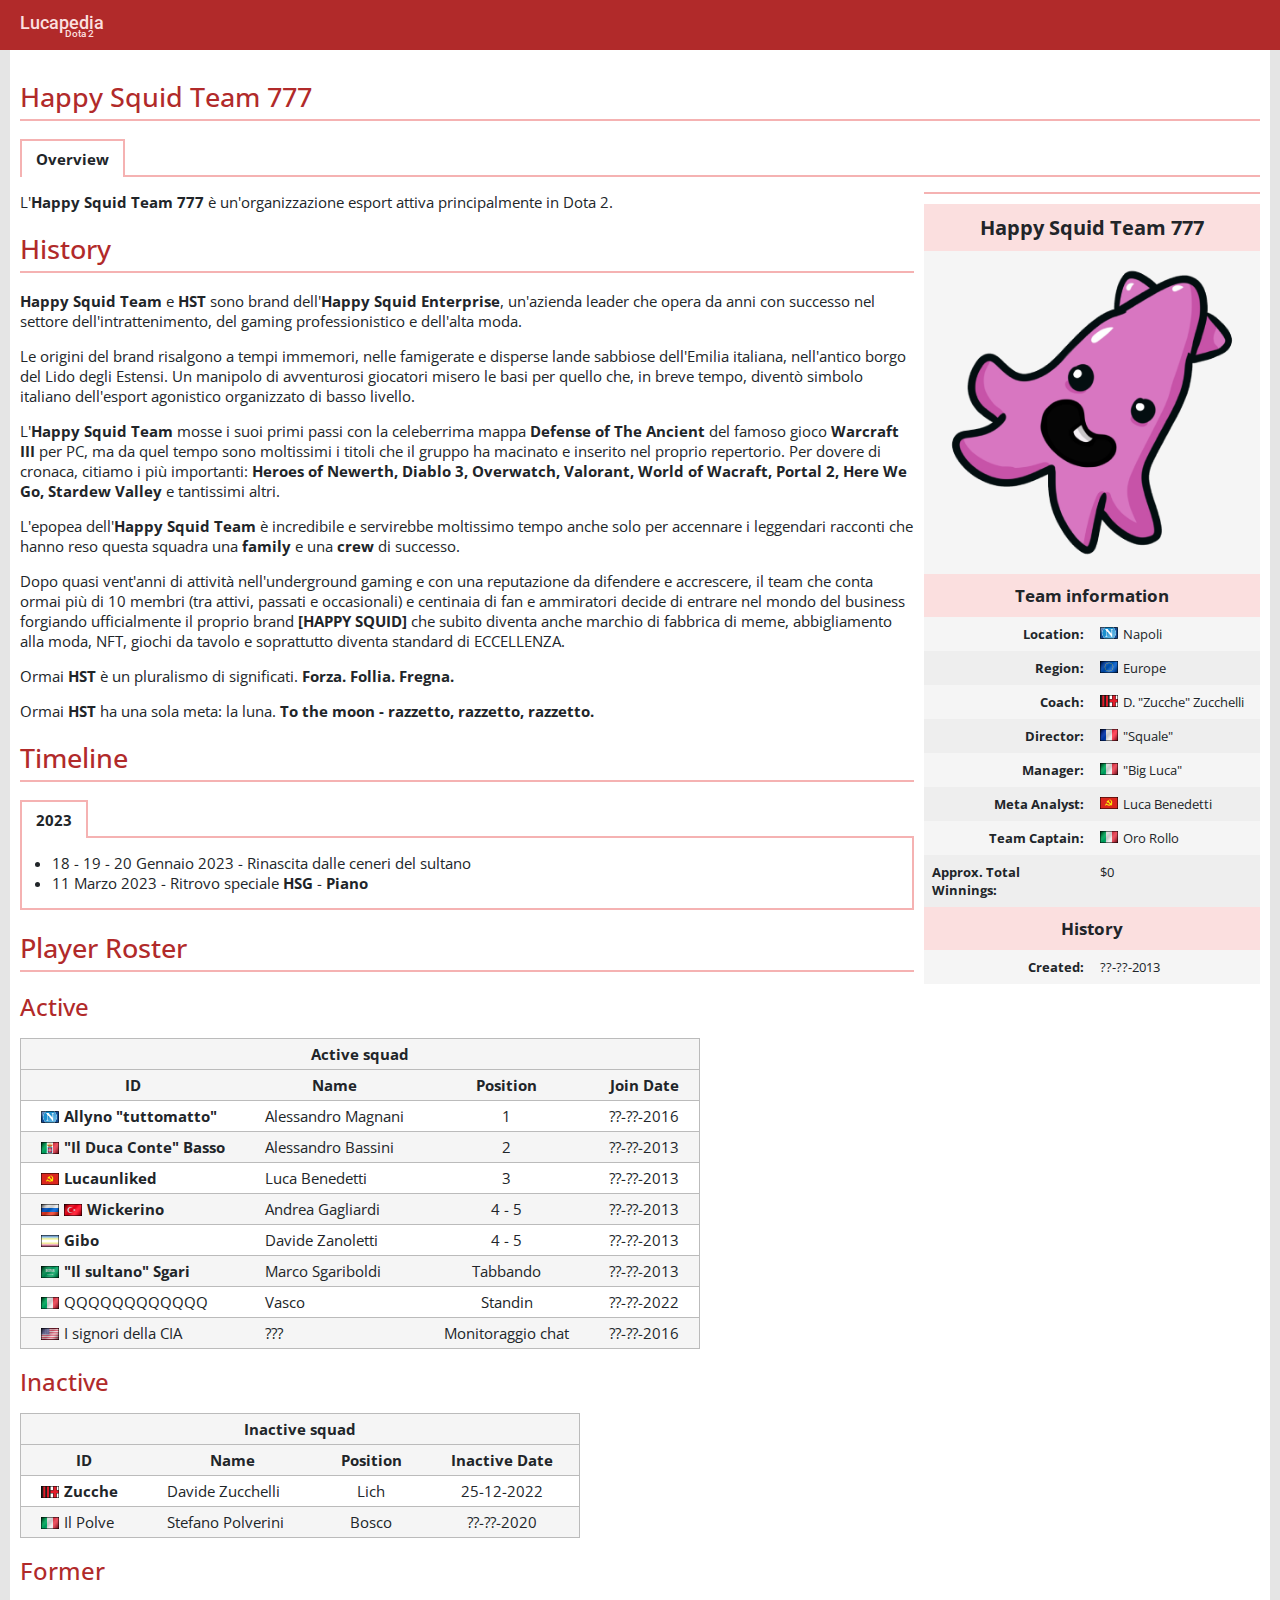
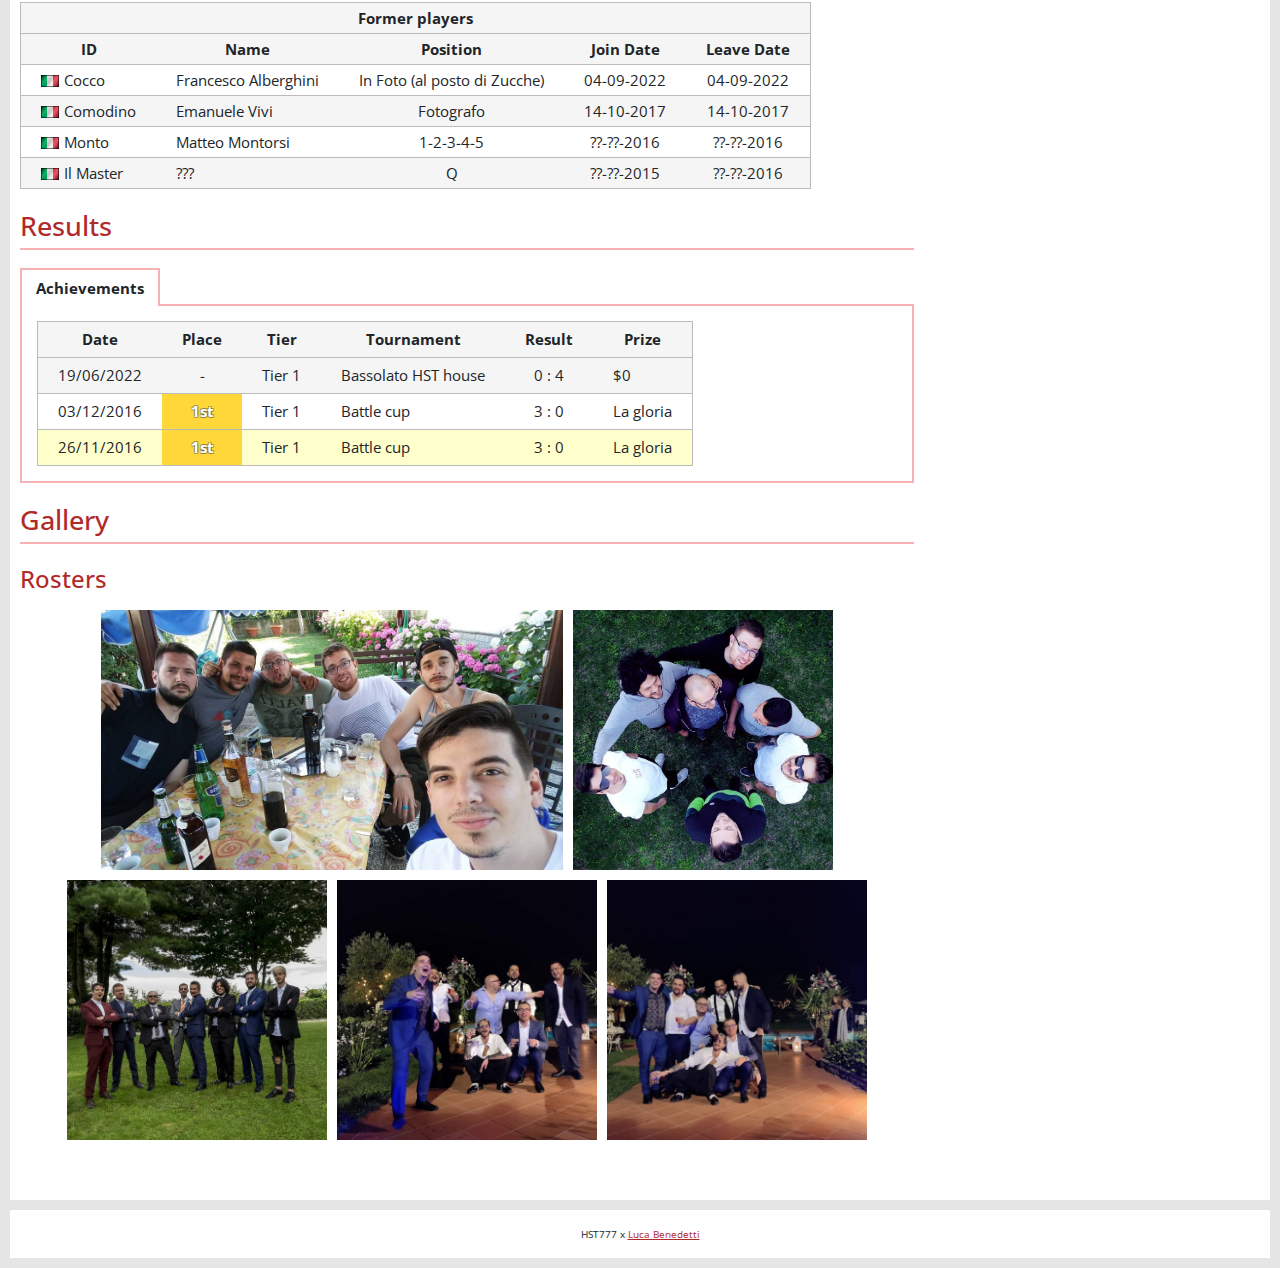
<file: index.html>
<!DOCTYPE html>
<html lang="en">
  <head>
    <meta charset="UTF-8" />
    <meta name="viewport" content="width=device-width, initial-scale=1.0" />
    <!--
      HST777 x Luca Benedetti
      https://linktr.ee/lucaunliked
    -->
    <title>HST777 - Dota 2 Wiki</title>
    <link rel="preconnect" href="https://fonts.googleapis.com" />
    <link rel="preconnect" href="https://fonts.gstatic.com" crossorigin />
    <link
      href="https://fonts.googleapis.com/css2?family=Open+Sans:ital,wght@0,500;1,700&family=Roboto:wght@500&display=swap"
      rel="stylesheet" />
    <link rel="apple-touch-icon" sizes="180x180" href="apple-touch-icon.png" />
    <link rel="icon" type="image/png" sizes="32x32" href="favicon-32x32.png" />
    <link rel="icon" type="image/png" sizes="16x16" href="favicon-16x16.png" />
    <link rel="manifest" href="site.webmanifest" />
    <link rel="mask-icon" href="safari-pinned-tab.svg" color="#efc6e5" />
    <meta name="msapplication-TileColor" content="#da532c" />
    <meta name="theme-color" content="#ffffff" />
    <link rel="stylesheet" href="css/style.css" />
    <script src="js/script.js"></script>
  </head>
  <body>
    <header>
      <span class="header-title"><a href="https://linktr.ee/lucaunliked">Lucapedia</a></span>
      <span class="header-subtitle">Dota 2</span>
    </header>
    <main>
      <nav class="navigation-column">
        <div class="nav-container">
          <div class="nav-title">CONTENTS</div>
          <div id="button-history" class="nav-button">History</div>
          <div id="button-timeline" class="nav-button">Timeline</div>
          <div id="button-player-roster" class="nav-button">Player roster</div>
          <div id="button-results" class="nav-button">Results</div>
          <div id="button-gallery" class="nav-button">Gallery</div>
        </div>
      </nav>
      <section class="main-content">
        <section>
          <h1>Happy Squid Team 777</h1>
          <nav class="tabs-section">
            <div class="tab"><b>Overview</b></div>
            <div class="tab-separator"></div>
          </nav>
        </section>
        <section class="splitted-body">
          <aside>
            <div class="tab-separator"></div>
            <section class="team-info">
              <h2>Happy Squid Team 777</h2>
              <img src="imgs/squid.png" alt="team logo: an happy pink squid" />
              <h3>Team information</h3>
              <div class="team-info-row">
                <div class="team-info-section section-left">Location:</div>
                <div class="team-info-section section-right"><img src="imgs/Np_hd.png" alt="Naples" />Napoli</div>
              </div>
              <div class="team-info-row dark">
                <div class="team-info-section section-left">Region:</div>
                <div class="team-info-section section-right"><img src="imgs/Eu_hd.png" alt="Europe" />Europe</div>
              </div>
              <div class="team-info-row">
                <div class="team-info-section section-left">Coach:</div>
                <div class="team-info-section section-right">
                  <img src="imgs/Mi_hd.png" alt="AC Milan" />D. "Zucche" Zucchelli
                </div>
              </div>
              <div class="team-info-row dark">
                <div class="team-info-section section-left">Director:</div>
                <div class="team-info-section section-right"><img src="imgs/Fr_hd.png" alt="France" />"Squale"</div>
              </div>
              <div class="team-info-row">
                <div class="team-info-section section-left">Manager:</div>
                <div class="team-info-section section-right"><img src="imgs/It_hd.png" alt="Italy" />"Big Luca"</div>
              </div>
              <div class="team-info-row dark">
                <div class="team-info-section section-left">Meta Analyst:</div>
                <div class="team-info-section section-right">
                  <img src="imgs/Cm_hd.png" alt="Italy" />Luca Benedetti
                </div>
              </div>
              <div class="team-info-row">
                <div class="team-info-section section-left">Team Captain:</div>
                <div class="team-info-section section-right"><img src="imgs/It_hd.png" alt="Italy" />Oro Rollo</div>
              </div>
              <div class="team-info-row dark">
                <div class="team-info-section section-left">Approx. Total Winnings:</div>
                <div class="team-info-section section-right">$0</div>
              </div>
              <h3>History</h3>
              <div class="team-info-row">
                <div class="team-info-section section-left">Created:</div>
                <div class="team-info-section section-right">??-??-2013</div>
              </div>
            </section>
          </aside>
          <section class="main-column">
            <span>L'<b>Happy Squid Team 777</b> è un'organizzazione esport attiva principalmente in Dota 2.</span>
            <h1 id="title-history">History</h1>
            <span>
              <p>
                <b>Happy Squid Team</b> e <b>HST</b> sono brand dell'<b>Happy Squid Enterprise</b>, un'azienda leader
                che opera da anni con successo nel settore dell'intrattenimento, del gaming professionistico e dell'alta
                moda.
              </p>
              <p>
                Le origini del brand risalgono a tempi immemori, nelle famigerate e disperse lande sabbiose dell'Emilia
                italiana, nell'antico borgo del Lido degli Estensi. Un manipolo di avventurosi giocatori misero le basi
                per quello che, in breve tempo, diventò simbolo italiano dell'esport agonistico organizzato di basso
                livello.
              </p>
              <p>
                L'<b>Happy Squid Team</b> mosse i suoi primi passi con la celeberrima mappa
                <b>Defense of The Ancient</b> del famoso gioco <b>Warcraft III</b> per PC, ma da quel tempo sono
                moltissimi i titoli che il gruppo ha macinato e inserito nel proprio repertorio. Per dovere di cronaca,
                citiamo i più importanti:
                <b>
                  Heroes of Newerth, Diablo 3, Overwatch, Valorant, World of Wacraft, Portal 2, Here We Go, Stardew
                  Valley
                </b>
                e tantissimi altri.
              </p>
              <p>
                L'epopea dell'<b>Happy Squid Team</b> è incredibile e servirebbe moltissimo tempo anche solo per
                accennare i leggendari racconti che hanno reso questa squadra una <b>family</b> e una <b>crew</b> di
                successo.
              </p>
              <p>
                Dopo quasi vent'anni di attività nell'underground gaming e con una reputazione da difendere e
                accrescere, il team che conta ormai più di 10 membri (tra attivi, passati e occasionali) e centinaia di
                fan e ammiratori decide di entrare nel mondo del business forgiando ufficialmente il proprio brand
                <b>[HAPPY SQUID]</b> che subito diventa anche marchio di fabbrica di meme, abbigliamento alla moda, NFT,
                giochi da tavolo e soprattutto diventa standard di ECCELLENZA.
              </p>
              <p>Ormai <b>HST</b> è un pluralismo di significati. <b>Forza. Follia. Fregna.</b></p>
              <p>Ormai <b>HST</b> ha una sola meta: la luna. <b>To the moon - razzetto, razzetto, razzetto.</b></p>
            </span>
            <h1 id="title-timeline">Timeline</h1>
            <nav class="tabs-section">
              <div class="tab"><b>2023</b></div>
              <div class="tab-separator"></div>
            </nav>
            <div class="tab-content timeline-content">
              <ul>
                <li>18 - 19 - 20 Gennaio 2023 - Rinascita dalle ceneri del sultano</li>
                <li>
                  11 Marzo 2023 - Ritrovo speciale <b><a class="hsg-link" href="p/hsg/index.html">HSG</a></b> -
                  <b><a class="hsg-link" href="p/hst-con/index.html">Piano</a></b>
                </li>
              </ul>
            </div>
            <h1 id="title-player-roster">Player Roster</h1>
            <h1 class="no-line">Active</h1>
            <table>
              <tr>
                <th class="table-title" colspan="10">Active squad</th>
              </tr>
              <tr>
                <th>ID</th>
                <th>Name</th>
                <th>Position</th>
                <th>Join Date</th>
              </tr>
              <tr>
                <td><img src="imgs/Np_hd.png" alt="Naples" /><b>Allyno "tuttomatto"</b></td>
                <td>Alessandro Magnani</td>
                <td class="table-align-center">1</td>
                <td class="table-align-center">??-??-2016</td>
              </tr>
              <tr>
                <td><img src="imgs/Sv_hd.png" alt="Savoia" /><b>"Il Duca Conte" Basso</b></td>
                <td>Alessandro Bassini</td>
                <td class="table-align-center">2</td>
                <td class="table-align-center">??-??-2013</td>
              </tr>
              <tr>
                <td><img src="imgs/Cm_hd.png" alt="Italy" /><b>Lucaunliked</b></td>
                <td>Luca Benedetti</td>
                <td class="table-align-center">3</td>
                <td class="table-align-center">??-??-2013</td>
              </tr>
              <tr>
                <td>
                  <img src="imgs/Ru_hd.png" alt="Russia" /><img src="imgs/Tr_hd.png" alt="Turkey" /><b>Wickerino</b>
                </td>
                <td>Andrea Gagliardi</td>
                <td class="table-align-center">4 - 5</td>
                <td class="table-align-center">??-??-2013</td>
              </tr>
              <tr>
                <td><img src="imgs/Pd_hd.png" alt="Gibo special flag" /><b>Gibo</b></td>
                <td>Davide Zanoletti</td>
                <td class="table-align-center">4 - 5</td>
                <td class="table-align-center">??-??-2013</td>
              </tr>
              <tr>
                <td><img src="imgs/Sa_hd.png" alt="Saudi Arabia" /><b>"Il sultano" Sgari</b></td>
                <td>Marco Sgariboldi</td>
                <td class="table-align-center">Tabbando</td>
                <td class="table-align-center">??-??-2013</td>
              </tr>
              <tr>
                <td><img src="imgs/It_hd.png" alt="Italy" />QQQQQQQQQQQQ</td>
                <td>Vasco</td>
                <td class="table-align-center">Standin</td>
                <td class="table-align-center">??-??-2022</td>
              </tr>
              <tr>
                <td><img src="imgs/Us_hd.png" alt="USA" />I signori della CIA</td>
                <td>???</td>
                <td class="table-align-center">Monitoraggio chat</td>
                <td class="table-align-center">??-??-2016</td>
              </tr>
            </table>
            <h1 class="no-line">Inactive</h1>
            <table>
              <tr>
                <th class="table-title" colspan="10">Inactive squad</th>
              </tr>
              <tr>
                <th>ID</th>
                <th>Name</th>
                <th>Position</th>
                <th>Inactive Date</th>
              </tr>
              <tr>
                <td><img src="imgs/Mi_hd.png" alt="ACMilan" /><b>Zucche</b></td>
                <td>Davide Zucchelli</td>
                <td class="table-align-center">Lich</td>
                <td class="table-align-center">25-12-2022</td>
              </tr>
              <tr>
                <td><img src="imgs/It_hd.png" alt="Italy" />Il Polve</td>
                <td>Stefano Polverini</td>
                <td class="table-align-center">Bosco</td>
                <td class="table-align-center">??-??-2020</td>
              </tr>
            </table>
            <h1 class="no-line">Former</h1>
            <table>
              <tr>
                <th class="table-title" colspan="10">Former players</th>
              </tr>
              <tr>
                <th>ID</th>
                <th>Name</th>
                <th>Position</th>
                <th>Join Date</th>
                <th>Leave Date</th>
              </tr>
              <tr>
                <td><img src="imgs/It_hd.png" alt="Italy" />Cocco</td>
                <td>Francesco Alberghini</td>
                <td class="table-align-center">In Foto (al posto di Zucche)</td>
                <td class="table-align-center">04-09-2022</td>
                <td class="table-align-center">04-09-2022</td>
              </tr>
              <tr>
                <td><img src="imgs/It_hd.png" alt="Italy" />Comodino</td>
                <td>Emanuele Vivi</td>
                <td class="table-align-center">Fotografo</td>
                <td class="table-align-center">14-10-2017</td>
                <td class="table-align-center">14-10-2017</td>
              </tr>
              <tr>
                <td><img src="imgs/It_hd.png" alt="Italy" />Monto</td>
                <td>Matteo Montorsi</td>
                <td class="table-align-center">1-2-3-4-5</td>
                <td class="table-align-center">??-??-2016</td>
                <td class="table-align-center">??-??-2016</td>
              </tr>
              <tr>
                <td><img src="imgs/It_hd.png" alt="Italy" />Il Master</td>
                <td>???</td>
                <td class="table-align-center">Q</td>
                <td class="table-align-center">??-??-2015</td>
                <td class="table-align-center">??-??-2016</td>
              </tr>
            </table>
            <h1 id="title-results">Results</h1>
            <nav class="tabs-section">
              <div class="tab"><b>Achievements</b></div>
              <div class="tab-separator"></div>
            </nav>
            <div class="tab-content">
              <table>
                <tr>
                  <th>Date</th>
                  <th>Place</th>
                  <th>Tier</th>
                  <th>Tournament</th>
                  <th>Result</th>
                  <th>Prize</th>
                </tr>
                <tr>
                  <td class="table-align-center">19/06/2022</td>
                  <td class="table-align-center">-</td>
                  <td class="table-align-center">Tier 1</td>
                  <td>Bassolato HST house</td>
                  <td class="table-align-center">0 : 4</td>
                  <td>$0</td>
                </tr>
                <tr class="tr-wins">
                  <td class="table-align-center">03/12/2016</td>
                  <td class="table-align-center first-place">1st</td>
                  <td class="table-align-center">Tier 1</td>
                  <td>Battle cup</td>
                  <td class="table-align-center">3 : 0</td>
                  <td>La gloria</td>
                </tr>
                <tr class="tr-wins">
                  <td class="table-align-center">26/11/2016</td>
                  <td class="table-align-center first-place">1st</td>
                  <td class="table-align-center">Tier 1</td>
                  <td>Battle cup</td>
                  <td class="table-align-center">3 : 0</td>
                  <td>La gloria</td>
                </tr>
              </table>
            </div>
            <h1 id="title-gallery">Gallery</h1>
            <h1 class="no-line">Rosters</h1>
            <div class="pics-container">
              <div class="img-container">
                <img src="pics/1.jpg" alt="an happy squid team photo" />
                <div class="img-hover-text">Cadiroggio</div>
              </div>
              <div class="img-container">
                <img src="pics/2.jpg" alt="an happy squid team photo" />
                <div class="img-hover-text">Il drone di comodino</div>
              </div>
              <div class="img-container">
                <img src="pics/3.jpg" alt="an happy squid team photo" />
                <div class="img-hover-text">Sgarimonio</div>
              </div>
              <div class="img-container">
                <img src="pics/4a.jpg" alt="an happy squid team photo" />
                <div class="img-hover-text">Cocco standin</div>
              </div>
              <div class="img-container">
                <img src="pics/4b.jpg" alt="an happy squid team photo" />
                <div class="img-hover-text">Bassimonio</div>
              </div>
            </div>
          </section>
        </section>
      </section>
    </main>
    <footer>HST777 x&nbsp;<a href="https://linktr.ee/lucaunliked">Luca Benedetti</a></footer>
  </body>
</html>
</file>
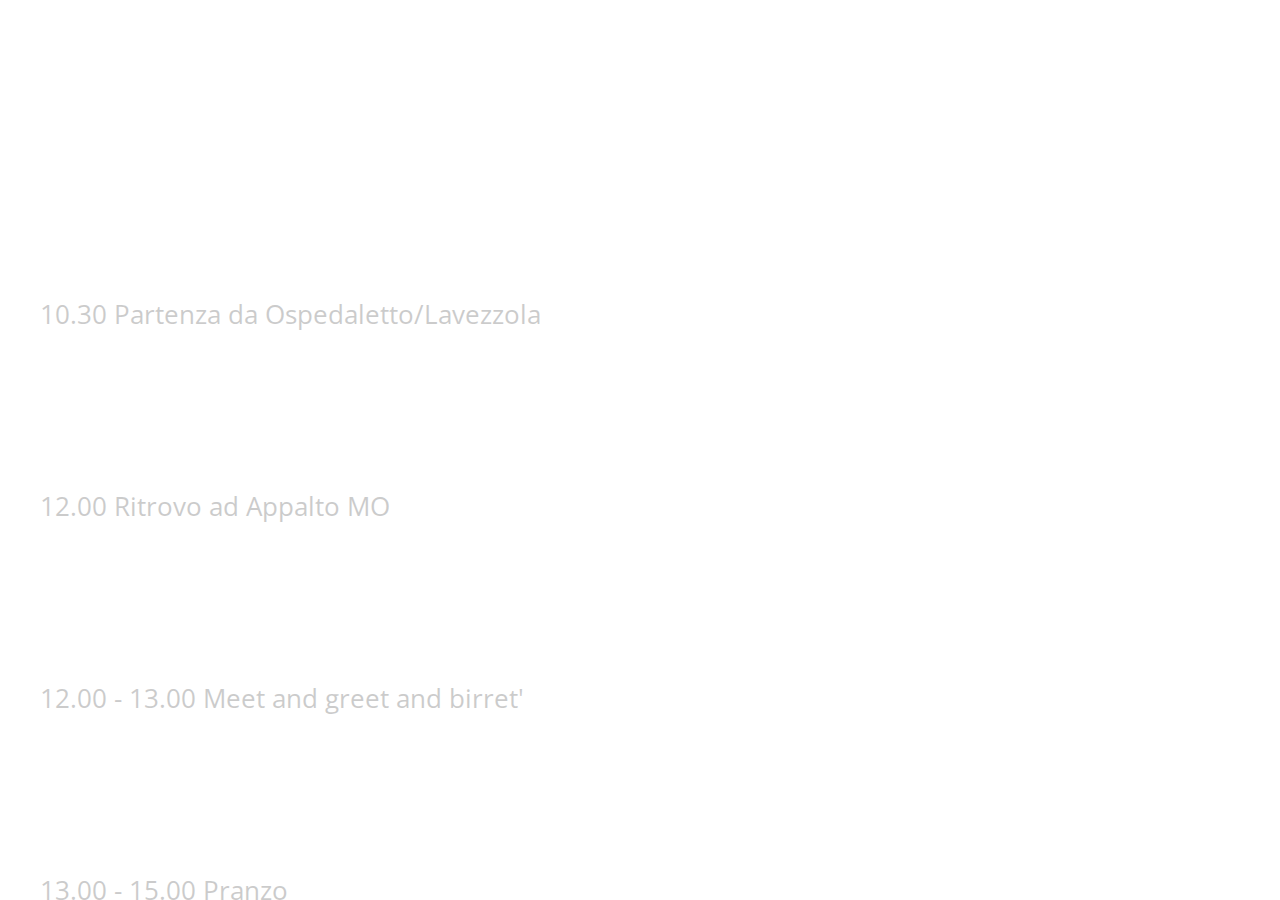
<file: p/hst-con/index.html>
<!DOCTYPE html>
<html lang="en">
  <head>
    <meta charset="UTF-8" />
    <meta name="viewport" content="width=device-width, initial-scale=1.0" />
    <title>Ritrovo HST</title>
    <link rel="stylesheet" href="style.css" />
    <script src="script.js"></script>
    <link rel="preconnect" href="https://fonts.googleapis.com" />
    <link rel="preconnect" href="https://fonts.gstatic.com" crossorigin />
    <link href="https://fonts.googleapis.com/css2?family=Open+Sans&display=swap" rel="stylesheet" />
  </head>
  <body>
    <div class="main">
      <ul id="list">
        <li class="active">10.30 Partenza da Ospedaletto/Lavezzola <span class="emoji">🚗</span></li>
        <li>12.00 Ritrovo ad Appalto MO <span class="emoji">🏁</span></li>
        <li>12.00 - 13.00 Meet and greet and birret' <span class="emoji">👋🍻</span></li>
        <li>13.00 - 15.00 Pranzo <span class="emoji">🥪</span></li>
        <li>15.00 - 15.30 Caffè and ammazzacaffè <span class="emoji">☕</span></li>
        <li>15.30 - 16.00 ??? <span class="emoji">🦑</span></li>
        <li class="last-li">16.00 Attività ludiche <span class="emoji">🎲🎮🍑🍆</span></li>
        <li class="hidden">hidden</li>
        <li class="hidden">hidden</li>
      </ul>
    </div>
  </body>
</html>
</file>
<file: css/style.css>
/*
  HST777 x Luca Benedetti
  https://linktr.ee/lucaunliked
*/
body {
  margin: 0;
  font-size: 15px;
  font-family: 'Open Sans', sans-serif;
  color: #212529;
}

b,
.bold {
  font-weight: bold;
}

header {
  height: 50px;
  position: sticky;
  top: 0;
  display: flex;
  flex-direction: column;
  place-content: center;
  padding-left: 20px;
  background-color: #b12a2a;
  font-family: 'Roboto', sans-serif;
  font-weight: 500;
  color: #fbdfdf;
  z-index: 10;
}

header a {
  text-decoration: none;
  color: inherit;
}

.header-title {
  font-size: 18px;
}

.header-title:hover {
  color: rgba(251, 223, 223, 0.75);
}

.header-subtitle {
  margin-top: -5px;
  margin-left: 45px;
  font-size: 10px;
}

h1 {
  width: 100%;
  padding-bottom: 4px;
  border-bottom: 2px solid #f5b2b2;
  font-family: 'Open Sans', sans-serif;
  color: #b12a2a;
  font-size: 27px;
  font-weight: 500;
}

h1.no-line {
  font-size: 24px;
  border: none;
  padding: 0;
  margin-bottom: 15px;
}

.tabs-section {
  width: 100%;
  max-width: 100%;
  margin-bottom: 15px;
  display: flex;
}

.tab-separator {
  width: 100%;
  border-bottom: 2px solid #f5b2b2;
}

.tab {
  display: flex;
  place-content: center;
  align-items: center;
  border: 2px solid #f5b2b2;
  border-bottom: none;
  padding: 8px 14px;
}

.splitted-body {
  display: flex;
  flex-direction: row-reverse;
}

main {
  display: flex;
}

.main-content {
  flex: 1 0 0%;
  padding: 10px;
  border-right: 10px solid #e5e5e5;
  border-bottom: 10px solid #e5e5e5;
}

section.main-column {
  flex-grow: 1;
}

aside {
  flex: 1 0 auto;
  min-width: 336px;
  max-width: 336px;
  margin-left: 10px;
}

aside .tab-separator {
  margin-bottom: 10px;
}

.team-info {
  display: flex;
  flex-direction: column;
  place-content: center;
  align-items: center;
  background-color: #f5f5f5;
}

h2 {
  width: 100%;
  padding: 10px 0 10px 0;
  margin: 0;
  display: flex;
  place-content: center;
  align-items: center;
  background-color: #fbdfdf;
  font-weight: 700;
  font-size: 20px;
}

h3 {
  width: 100%;
  padding: 10px 0 10px 0;
  margin: 0;
  display: flex;
  place-content: center;
  align-items: center;
  background-color: #fbdfdf;
  font-weight: 700;
  font-size: 17px;
}

.team-info > img {
  max-width: 90%;
  max-height: 90%;
  margin-top: 10px;
  margin-bottom: 10px;
}

.team-info-row {
  width: 100%;
  display: flex;
  font-size: 13px;
}

.team-info-row.dark {
  background-color: #eeeeee;
}

.team-info-section {
  width: 50%;
  padding: 8px;
  display: flex;
}

.section-left {
  display: flex;
  place-content: flex-end;
  font-weight: 700;
}

.section-right img {
  width: 18px;
  height: 12px;
  margin-top: 2px;
  margin-right: 5px;
}

.tab-content {
  margin-top: -15px;
  border-right: 2px solid #f5b2b2;
  border-bottom: 2px solid #f5b2b2;
  border-left: 2px solid #f5b2b2;
  padding: 15px;
}

.tab-content > ul {
  margin: 0;
  padding-left: 15px;
}

.timeline-content a.hsg-link {
  color: #212529;
  text-decoration: none;
}

table {
  min-width: 560px;
  border: 1px solid #bbbbbb;
  border-collapse: collapse;
  background-color: #f5f5f5;
}

table tr {
  border-bottom: 1px solid #bbbbbb;
}

table tr:last-child {
  border: none;
}

table th,
table td {
  padding: 5px 20px 5px 20px;
}

.table-align-center {
  text-align: center;
}

table tr:nth-child(2n + 3) {
  background-color: #ffffff;
}

.tr-wins {
  background-color: #ffffcc;
}

table img {
  width: 18px;
  height: 12px;
  vertical-align: -1px;
  margin-right: 5px;
}

.tab-content table tr {
  height: 36px;
}

.tab-content table .first-place {
  background-color: #ffd739;
  text-shadow: 1px 1px rgb(64 64 64 / 40%), 1px -1px rgb(64 64 64 / 40%), -1px -1px rgb(64 64 64 / 40%),
    -1px 1px rgb(64 64 64 / 40%);
  font-weight: bold;
  color: white;
  padding-left: 20px;
}

.pics-container {
  display: flex;
  place-content: center;
  flex-wrap: wrap;
  gap: 10px;
  margin-bottom: 50px;
}

.pics-container > .img-container {
  width: auto;
  height: 260px;
  position: relative;
}

.pics-container > .img-container > img {
  max-height: 100%;
}

.pics-container .img-hover-text {
  width: 100%;
  height: 50px;
  position: absolute;
  background-color: #ffffff;
  opacity: 0.8;
  place-content: center;
  align-items: center;
  left: 0;
  bottom: 0;
  display: none;
}

.pics-container > .img-container:hover > .img-hover-text {
  display: flex;
}

footer {
  height: 48px;
  display: flex;
  place-content: center;
  align-items: center;
  flex: 1 0 100%;
  font-size: 10px;
  border-right: 10px solid #e5e5e5;
  border-bottom: 10px solid #e5e5e5;
  border-left: 10px solid #e5e5e5;
}

footer a {
  color: #b12a2a;
}

.navigation-column {
  min-width: 280px;
  max-width: 280px;
  flex: 1 0 auto;
  background-color: #f9f9f9;
  padding: 0 10px;
  border-right: 10px solid #e5e5e5;
  border-bottom: 10px solid #e5e5e5;
  border-left: 10px solid #e5e5e5;
  position: relative;
}

.navigation-column .nav-container {
  position: sticky;
  top: 62px;
}

.navigation-column .nav-title {
  text-transform: uppercase;
  font-size: 12px;
  color: #616161;
  margin: 12px 14px;
}

.navigation-column .nav-button {
  height: 48px;
  padding-left: 14px;
  display: flex;
  align-items: center;
  font-size: 16px;
  transition: background-color 0.4s linear;
  cursor: pointer;
}

.navigation-column .nav-button.selected {
  box-shadow: inset 0.25rem 0 0 0 #d89595;
}

.navigation-column .nav-button:hover {
  background-color: #eeeeee;
}

@media (max-width: 1320px) {
  .navigation-column {
    display: none;
  }

  .main-content {
    border-left: 10px solid #e5e5e5;
  }
}

@media (max-width: 1000px) {
  .splitted-body {
    flex-direction: column;
  }

  aside {
    min-width: auto;
    max-width: 100%;
    margin-bottom: 20px;
    margin-left: 0;
  }

  aside .tab-separator:first-child {
    display: none;
  }

  table {
    width: 100%;
    min-width: auto;
  }

  table tr {
    padding: 20px 0;
    display: flex;
    flex-direction: column;
  }

  table tr td {
    text-align: center;
  }

  .tab-content table tr {
    height: auto;
  }

  .pics-container > .img-container {
    height: auto;
  }

  .main-content {
    border-left: 0;
    border-right: 0;
  }

  footer {
    border: 0;
  }

  .pics-container > .img-container > img {
    width: 100%;
  }
}
</file>
<file: p/hst-con/style.css>
body {
  margin: 0;
}

div.main {
  height: 100vh;
  overflow: hidden;
}

ul#list {
  list-style-type: none;
  position: relative;
  font-family: 'Open Sans', sans-serif;
  top: 30%;
  font-size: 26px;
  animation: slide 24s linear forwards;
}

@keyframes slide {
  0% {
    margin-top: 0;
  }
  17% {
    margin-top: 0;
  }
  18% {
    margin-top: -7.5em;
  }
  33% {
    margin-top: -7.5em;
  }
  34% {
    margin-top: -15em;
  }
  49% {
    margin-top: -15em;
  }
  50% {
    margin-top: -22.5em;
  }
  66% {
    margin-top: -22.5em;
  }
  67% {
    margin-top: -30em;
  }
  83% {
    margin-top: -30em;
  }
  84% {
    margin-top: -37.5em;
  }
  99% {
    margin-top: -37.5em;
  }
  100% {
    margin-top: -45em;
  }
}

li {
  opacity: 0.2;
  margin-bottom: 6em;
}

li.hidden {
  visibility: hidden;
}

li.active {
  animation: highlight 0.5s linear forwards;
}

@keyframes highlight {
  from {
    opacity: 0.2;
  }
  to {
    opacity: 1;
  }
}

span.emoji {
  opacity: 0;
}

li.active span.emoji {
  animation: show 0.5s linear 1s forwards;
}

@keyframes show {
  from {
    opacity: 0;
  }
  to {
    opacity: 1;
  }
}
</file>
